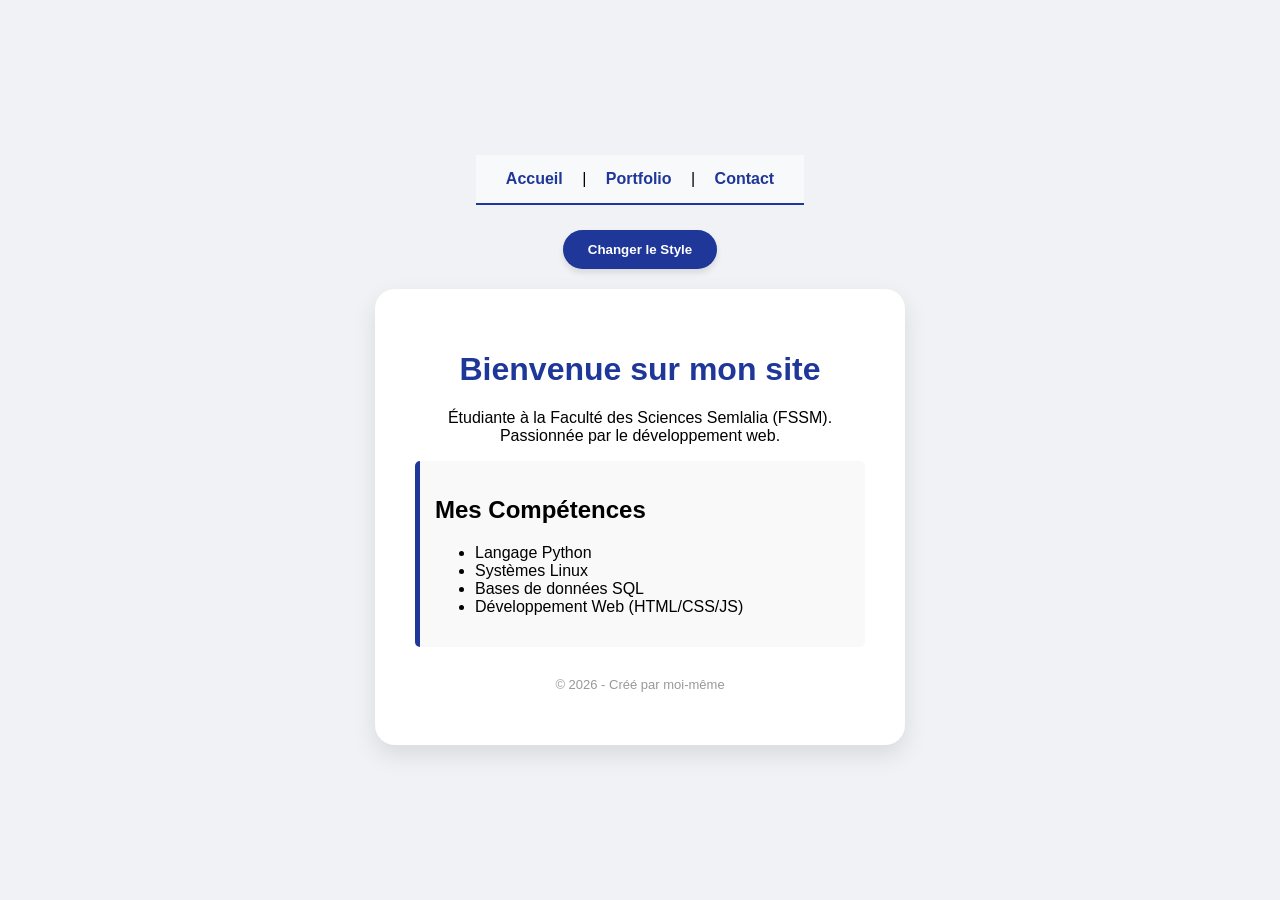
<file: index.html>
<!DOCTYPE html>
<html lang="fr">
<head>
    <meta charset="UTF-8">
    <meta name="viewport" content="width=device-width, initial-scale=1.0">
    <title>Mon Portfolio Interactif</title>
    <link rel="stylesheet" href="style.css">
</head>
<body>
<nav>
    <a href="index.html">Accueil</a> | 
    <a href="portfolio.html">Portfolio</a> | 
    <a href="contact.html">Contact</a>
</nav>
    <button id="btn-style" onclick="changerCouleur()">Changer le Style</button>

    <div class="container">
        <h1>Bienvenue sur mon site</h1>
        <p class="description">Étudiante à la Faculté des Sciences Semlalia (FSSM). Passionnée par le développement web.</p>
        
        <div class="card">
            <h2>Mes Compétences</h2>
            <ul>
                <li>Langage Python</li>
                <li>Systèmes Linux</li>
                <li>Bases de données SQL</li>
                <li>Développement Web (HTML/CSS/JS)</li>
            </ul>
        </div>

        <footer class="footer">
            <p>© 2026 - Créé par moi-même</p>
        </footer>
    </div>

    <script>
        function changerCouleur() {
            // Générer une couleur aléatoire
            const randomColor = '#' + Math.floor(Math.random()*16777215).toString(16);
            // Appliquer la couleur au fond de la page
            document.body.style.backgroundColor = randomColor;
        }
    </script>

</body>
</html>
</file>
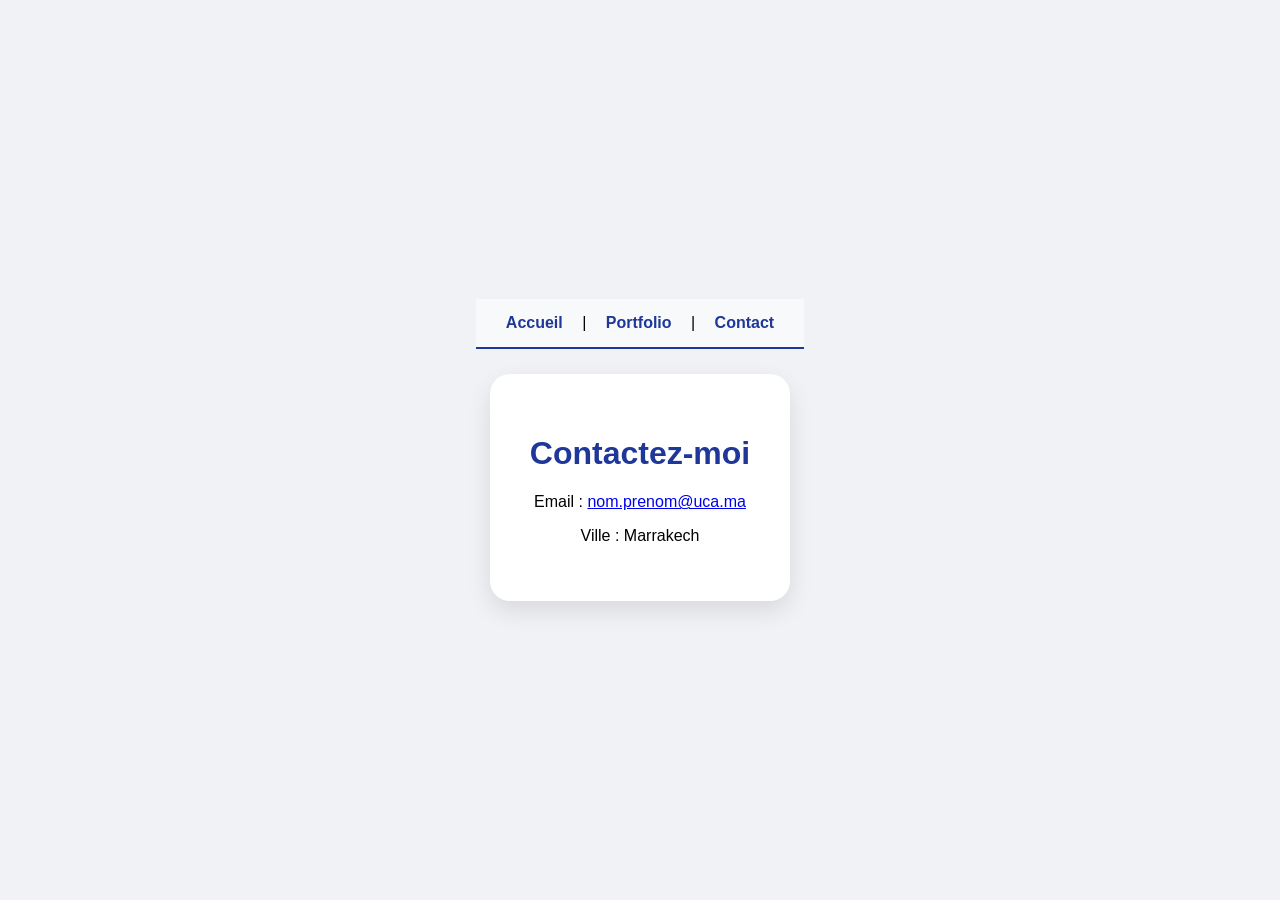
<file: mon-site/contact.html>
<!DOCTYPE html>
<html lang="fr">
<head>
    <meta charset="UTF-8">
    <title>Contactez-moi</title>
    <link rel="stylesheet" href="style.css">
</head>
<body>
    <nav>
        <a href="index.html">Accueil</a> | 
        <a href="portfolio.html">Portfolio</a> | 
        <a href="contact.html">Contact</a>
    </nav>

    <div class="container">
        <h1>Contactez-moi</h1>
        <p>Email : <a href="mailto:nom.prenom@uca.ma">nom.prenom@uca.ma</a></p>
        <p>Ville : Marrakech</p>
    </div>
</body>
</html>
</file>
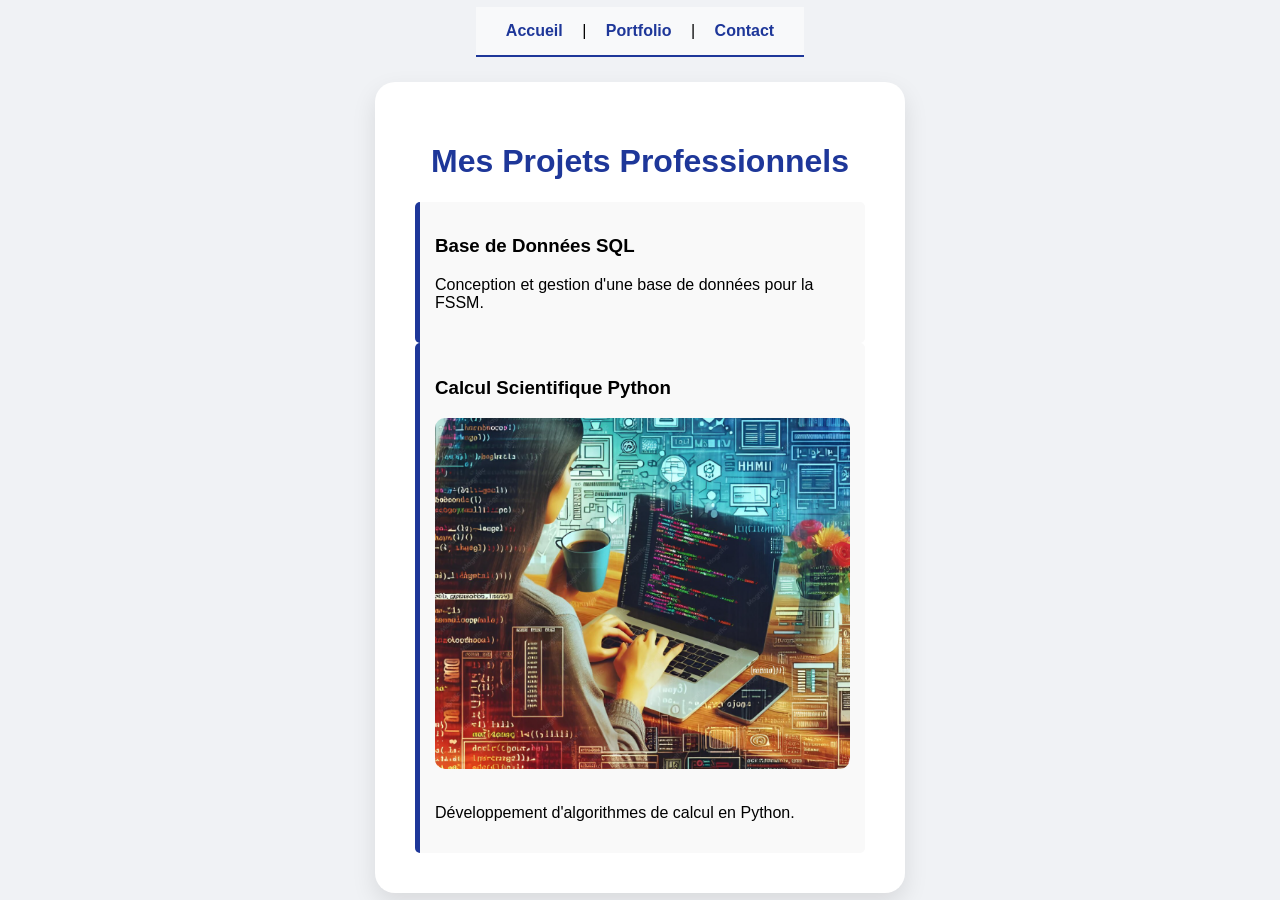
<file: mon-site/portfolio.html>
<!DOCTYPE html>
<html lang="fr">
<head>
    <meta charset="UTF-8">
    <title>Mes Projets - Portfolio</title>
    <link rel="stylesheet" href="style.css">
</head>
<body>
    <nav>
        <a href="index.html">Accueil</a> | 
        <a href="portfolio.html">Portfolio</a> | 
        <a href="contact.html">Contact</a>
    </nav>

    <div class="container">
        <h1>Mes Projets Professionnels</h1>
        <div class="card">
            <h3>Base de Données SQL</h3>
            <p>Conception et gestion d'une base de données pour la FSSM.</p>
        </div>
        <div class="card">
            <h3>Calcul Scientifique Python</h3>
            <img src="images/projet1.png" alt="Projet SQL" style="width:100%; border-radius:10px; margin-bottom:15px;">
            <p>Développement d'algorithmes de calcul en Python.</p>
        </div>
    </div>
</body>
</html>
</file>
<file: style.css>
/* Styles généraux et couleurs de fond */
body {
    background-color: #f0f2f5;
    font-family: Arial, sans-serif;
    display: flex;
    flex-direction: column;
    align-items: center;
    justify-content: center;
    min-height: 100vh;
    margin: 0;
    /* Transition fluide pour le changement de couleur (JS) */
    transition: background-color 0.4s ease; 
}

/* Style du bouton d'interaction */
button {
    padding: 12px 25px;
    background-color: #1e3799;
    color: white;
    border: none;
    border-radius: 25px;
    cursor: pointer;
    font-weight: bold;
    margin-bottom: 20px;
    box-shadow: 0 4px 6px rgba(0,0,0,0.1);
    transition: 0.3s;
}

button:hover {
    background-color: #3498db;
    transform: scale(1.05);
}

/* Conteneur principal du portfolio */
.container {
    background: white;
    padding: 40px;
    border-radius: 20px;
    text-align: center;
    box-shadow: 0 10px 25px rgba(0,0,0,0.1);
    max-width: 450px;
}

h1 { 
    color: #1e3799; 
}

/* Section des compétences */
.card { 
    text-align: left; 
    background: #f9f9f9; 
    padding: 15px; 
    border-left: 5px solid #1e3799; 
    border-radius: 5px; 
}

/* Style du pied de page */
.footer {
    margin-top: 30px;
    font-size: 13px;
    color: #999;
}
nav {
    padding: 15px;
    background-color: #f8f9fa;
    margin-bottom: 25px;
    text-align: center;
    border-bottom: 2px solid #1e3799;
}

nav a {
    color: #1e3799;
    text-decoration: none;
    margin: 0 15px;
    font-weight: bold;
}

nav a:hover {
    color: #3498db;
}
</file>
<file: mon-site/style.css>
/* Styles généraux et couleurs de fond */
body {
    background-color: #f0f2f5;
    font-family: Arial, sans-serif;
    display: flex;
    flex-direction: column;
    align-items: center;
    justify-content: center;
    min-height: 100vh;
    margin: 0;
    /* Transition fluide pour le changement de couleur (JS) */
    transition: background-color 0.4s ease; 
}

/* Style du bouton d'interaction */
button {
    padding: 12px 25px;
    background-color: #1e3799;
    color: white;
    border: none;
    border-radius: 25px;
    cursor: pointer;
    font-weight: bold;
    margin-bottom: 20px;
    box-shadow: 0 4px 6px rgba(0,0,0,0.1);
    transition: 0.3s;
}

button:hover {
    background-color: #3498db;
    transform: scale(1.05);
}

/* Conteneur principal du portfolio */
.container {
    background: white;
    padding: 40px;
    border-radius: 20px;
    text-align: center;
    box-shadow: 0 10px 25px rgba(0,0,0,0.1);
    max-width: 450px;
}

h1 { 
    color: #1e3799; 
}

/* Section des compétences */
.card { 
    text-align: left; 
    background: #f9f9f9; 
    padding: 15px; 
    border-left: 5px solid #1e3799; 
    border-radius: 5px; 
}

/* Style du pied de page */
.footer {
    margin-top: 30px;
    font-size: 13px;
    color: #999;
}
nav {
    padding: 15px;
    background-color: #f8f9fa;
    margin-bottom: 25px;
    text-align: center;
    border-bottom: 2px solid #1e3799;
}

nav a {
    color: #1e3799;
    text-decoration: none;
    margin: 0 15px;
    font-weight: bold;
}

nav a:hover {
    color: #3498db;
}
</file>
